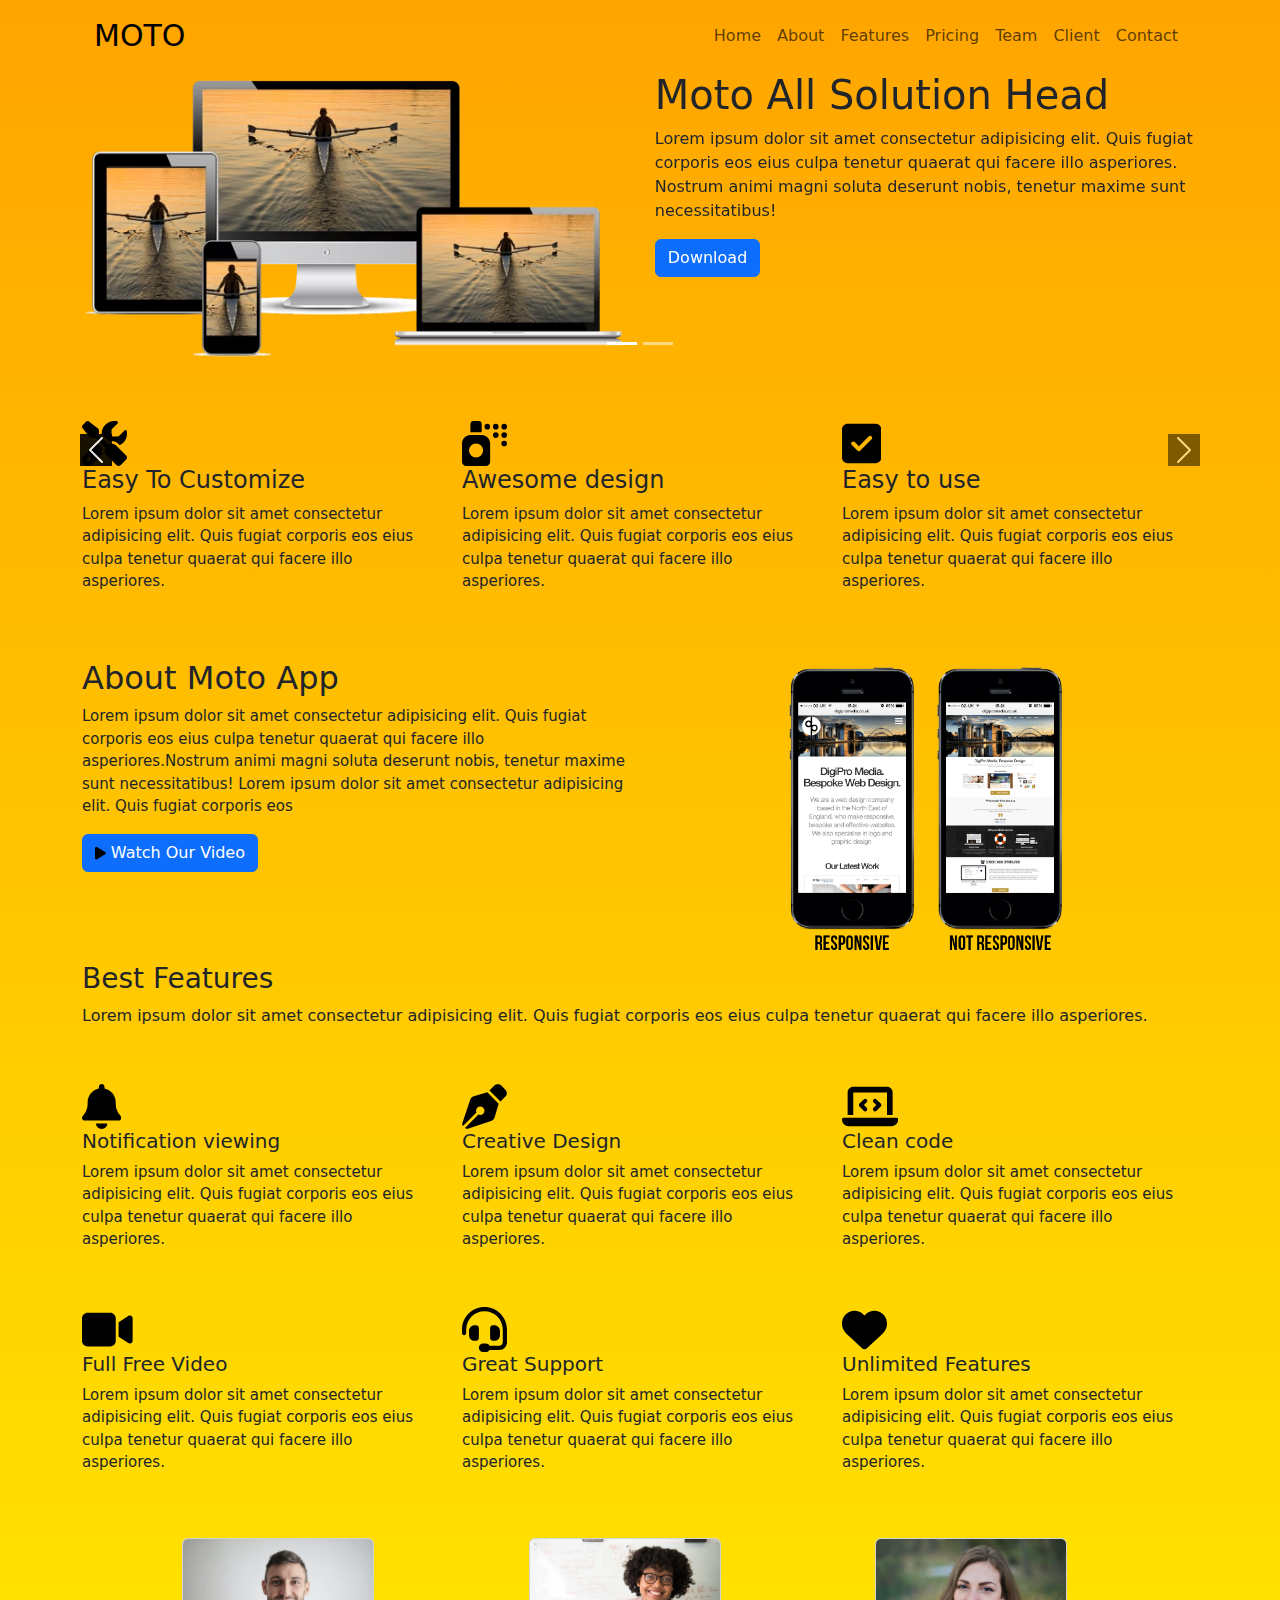
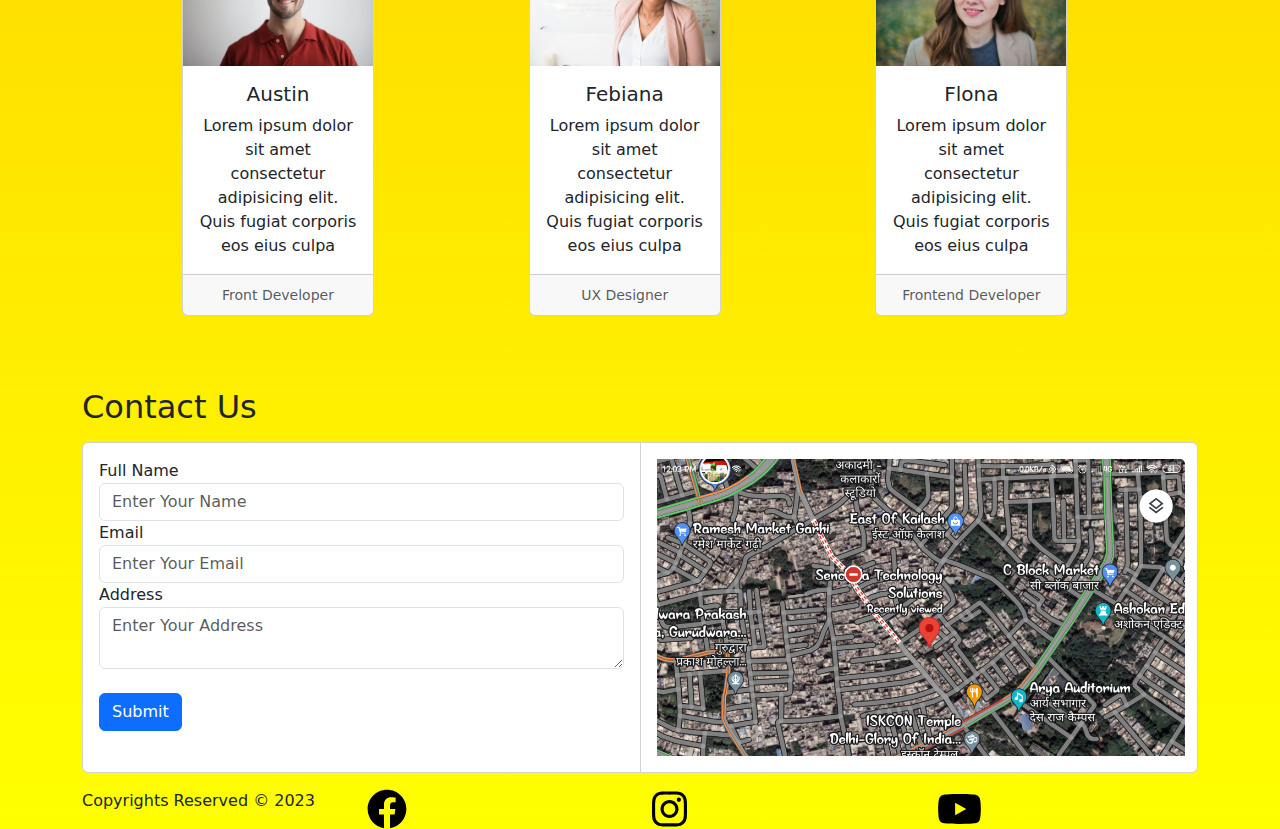
<file: index.html>
<!DOCTYPE html>
<html lang="en">

<head>
    <meta charset="UTF-8">
    <meta name="viewport" content="width=device-width, initial-scale=1.0">
    <title>Document</title>
    <link rel="stylesheet" href="./css/bootstrap.min.css">
    <link rel="stylesheet" href="style.css">

</head>

<body>

    <header>

        <!-- navbar-->

        <div class="container">
            <nav class="navbar navbar-expand-lg ">
                <div class="container">
                    <a href="#" class="navbar-brand ">MOTO</a>

                    <button class="navbar-toggler" type="button" data-bs-toggle="collapse" data-bs-target="#myNavBar">
                        <!-- <span class="navbar-toggler-icon"></span> -->
                        <svg xmlns="http://www.w3.org/2000/svg" width="16" height="16" fill="currentColor"
                            class="bi bi-chevron-double-down" viewBox="0 0 16 16">
                            <path fill-rule="evenodd"
                                d="M1.646 6.646a.5.5 0 0 1 .708 0L8 12.293l5.646-5.647a.5.5 0 0 1 .708.708l-6 6a.5.5 0 0 1-.708 0l-6-6a.5.5 0 0 1 0-.708z" />
                            <path fill-rule="evenodd"
                                d="M1.646 2.646a.5.5 0 0 1 .708 0L8 8.293l5.646-5.647a.5.5 0 0 1 .708.708l-6 6a.5.5 0 0 1-.708 0l-6-6a.5.5 0 0 1 0-.708z" />
                        </svg>
                    </button>

                    <div class="collapse navbar-collapse" id="myNavBar">
                        <ul class="navbar-nav ms-lg-auto">
                            <li class="nav-item active">
                                <a href="#" class="nav-link">Home</a>
                            </li>
                            <li class="nav-item">
                                <a href="#" class="nav-link">About</a>
                            </li>
                            <li class="nav-item">
                                <a href="#" class="nav-link">Features </a>
                            </li>
                            <li class="nav-item">
                                <a href="#" class="nav-link">Pricing</a>
                            </li>
                            <li class="nav-item">
                                <a href="#" class="nav-link">Team</a>
                            </li>
                            <li class="nav-item">
                                <a href="#" class="nav-link">Client</a>
                            </li>
                            <li class="nav-item">
                                <a href="#" class="nav-link">Contact</a>
                            </li>
                        </ul>

                    </div>
                </div>
            </nav>

            <!-- Carousel -->
            <div id="caraousal bar">
                <div id="Mycarousel" class="carousel slide">
                    <div class="carousel-indicators">
                        <button type="button" data-bs-target="#Mycarousel" data-bs-slide-to="0" class="active"
                            aria-current="true" aria-label="Slide 1"></button>
                        <button type="button" data-bs-target="#Mycarousel" data-bs-slide-to="1" class=""
                            aria-label="Slide 2"></button>
                    </div>

                    <div class="carousel-inner">
                        <div class="carousel-item active">
                            <div class="row" id="r1">
                                <div class="col">
                                    <img src="images/image1.jpg"  alt="image-1" height="300px">
                                </div>
                                <div class="col">
                                    <h1>Moto All Solution Head</h1>
                                    <p>Lorem ipsum dolor sit amet consectetur adipisicing elit.
                                        Quis fugiat corporis eos eius culpa tenetur quaerat qui
                                        facere illo asperiores. Nostrum animi magni soluta
                                        deserunt nobis, tenetur maxime sunt necessitatibus!
                                    </p>
                                    <button class="btn btn-primary">Download</button>
                                </div>
                            </div>

                        </div>
                        
                        <div class="carousel-item">
                            <img src="images/image2a.jpg"  alt="image-1" height="300px" >
                        </div>
                        
                    </div>
                    </div>

                    <button class="carousel-control-prev" type="button" data-bs-target="#Mycarousel"
                        data-bs-slide="prev">
                        <span class="carousel-control-prev-icon bg-black" aria-hidden="true"></span>
                        <span class="visually-hidden">Previous</span>
                    </button>
                    <button class="carousel-control-next" type="button" data-bs-target="#Mycarousel"
                        data-bs-slide="next">
                        <span class="carousel-control-next-icon bg-black" aria-hidden="true"></span>
                        <span class="visually-hidden">Next</span>
                    </button>
                </div>
            </div>
        </div>


        <!-- Service -->
        <div class="container">

            <div class="row" id="r3">
                <div class="col">
                    <svg xmlns="http://www.w3.org/2000/svg" height="3em"
                        viewBox="0 0 512 512"><!--! Font Awesome Free 6.4.0 by @fontawesome - https://fontawesome.com License - https://fontawesome.com/license (Commercial License) Copyright 2023 Fonticons, Inc. -->
                        <path
                            d="M78.6 5C69.1-2.4 55.6-1.5 47 7L7 47c-8.5 8.5-9.4 22-2.1 31.6l80 104c4.5 5.9 11.6 9.4 19 9.4h54.1l109 109c-14.7 29-10 65.4 14.3 89.6l112 112c12.5 12.5 32.8 12.5 45.3 0l64-64c12.5-12.5 12.5-32.8 0-45.3l-112-112c-24.2-24.2-60.6-29-89.6-14.3l-109-109V104c0-7.5-3.5-14.5-9.4-19L78.6 5zM19.9 396.1C7.2 408.8 0 426.1 0 444.1C0 481.6 30.4 512 67.9 512c18 0 35.3-7.2 48-19.9L233.7 374.3c-7.8-20.9-9-43.6-3.6-65.1l-61.7-61.7L19.9 396.1zM512 144c0-10.5-1.1-20.7-3.2-30.5c-2.4-11.2-16.1-14.1-24.2-6l-63.9 63.9c-3 3-7.1 4.7-11.3 4.7H352c-8.8 0-16-7.2-16-16V102.6c0-4.2 1.7-8.3 4.7-11.3l63.9-63.9c8.1-8.1 5.2-21.8-6-24.2C388.7 1.1 378.5 0 368 0C288.5 0 224 64.5 224 144l0 .8 85.3 85.3c36-9.1 75.8 .5 104 28.7L429 274.5c49-23 83-72.8 83-130.5zM56 432a24 24 0 1 1 48 0 24 24 0 1 1 -48 0z" />
                    </svg>
                    <div>
                        <h4> Easy To Customize</h4>
                        <p>Lorem ipsum dolor sit amet consectetur adipisicing elit.
                            Quis fugiat corporis eos eius culpa tenetur quaerat qui
                            facere illo asperiores. </p>
                    </div>
                </div>

                <div class="col">
                    <svg xmlns="http://www.w3.org/2000/svg" height="3em"
                        viewBox="0 0 512 512"><!--! Font Awesome Free 6.4.0 by @fontawesome - https://fontawesome.com License - https://fontawesome.com/license (Commercial License) Copyright 2023 Fonticons, Inc. -->
                        <path
                            d="M128 0h64c17.7 0 32 14.3 32 32v96H96V32c0-17.7 14.3-32 32-32zM0 256c0-53 43-96 96-96H224c53 0 96 43 96 96V464c0 26.5-21.5 48-48 48H48c-26.5 0-48-21.5-48-48V256zm240 80A80 80 0 1 0 80 336a80 80 0 1 0 160 0zM256 64a32 32 0 1 1 64 0 32 32 0 1 1 -64 0zM384 32a32 32 0 1 1 0 64 32 32 0 1 1 0-64zm64 32a32 32 0 1 1 64 0 32 32 0 1 1 -64 0zm32 64a32 32 0 1 1 0 64 32 32 0 1 1 0-64zM448 256a32 32 0 1 1 64 0 32 32 0 1 1 -64 0zM384 128a32 32 0 1 1 0 64 32 32 0 1 1 0-64z" />
                    </svg>

                    <div>
                        <h4>Awesome design</h4>
                        <p>Lorem ipsum dolor sit amet consectetur adipisicing elit.
                            Quis fugiat corporis eos eius culpa tenetur quaerat qui
                            facere illo asperiores. </p>
                    </div>
                </div>
                <div class="col">
                    <svg xmlns="http://www.w3.org/2000/svg" height="3em"
                        viewBox="0 0 448 512"><!--! Font Awesome Free 6.4.0 by @fontawesome - https://fontawesome.com License - https://fontawesome.com/license (Commercial License) Copyright 2023 Fonticons, Inc. -->
                        <path
                            d="M64 32C28.7 32 0 60.7 0 96V416c0 35.3 28.7 64 64 64H384c35.3 0 64-28.7 64-64V96c0-35.3-28.7-64-64-64H64zM337 209L209 337c-9.4 9.4-24.6 9.4-33.9 0l-64-64c-9.4-9.4-9.4-24.6 0-33.9s24.6-9.4 33.9 0l47 47L303 175c9.4-9.4 24.6-9.4 33.9 0s9.4 24.6 0 33.9z" />
                    </svg>
                    <div>
                        <h4>Easy to use</h4>
                        <p>Lorem ipsum dolor sit amet consectetur adipisicing elit.
                            Quis fugiat corporis eos eius culpa tenetur quaerat qui
                            facere illo asperiores. </p>
                    </div>
                </div>
            </div>


            <!-- About -->
            <div class="row " id="r6">
                <div class="col-12 col-md-6 ">
                    <h2>About Moto App</h2>
                    <p>Lorem ipsum dolor sit amet consectetur adipisicing elit.
                        Quis fugiat corporis eos eius culpa tenetur quaerat qui
                        facere illo asperiores.Nostrum animi magni soluta
                        deserunt nobis, tenetur maxime sunt necessitatibus!
                        Lorem ipsum dolor sit amet consectetur adipisicing elit.
                        Quis fugiat corporis eos
                    </p>
                    <button class="btn btn-primary"><svg xmlns="http://www.w3.org/2000/svg" height=".9em"
                            viewBox="0 0 384 512"><!--! Font Awesome Free 6.4.0 by @fontawesome - https://fontawesome.com License - https://fontawesome.com/license (Commercial License) Copyright 2023 Fonticons, Inc. -->
                            <path
                                d="M73 39c-14.8-9.1-33.4-9.4-48.5-.9S0 62.6 0 80V432c0 17.4 9.4 33.4 24.5 41.9s33.7 8.1 48.5-.9L361 297c14.3-8.7 23-24.2 23-41s-8.7-32.2-23-41L73 39z" />
                        </svg> Watch Our Video</button>

                </div>
                <div class="col d-flex justify-content-center my-2">
                    <img src="images/image3.jpg" alt="image3" class="d-block w-50">
                </div>
            </div>
<!-- Featues -->
            <div class="row " id="r4">
                <div class="col ">
                    <h3>Best Features </h3>
                    <p>Lorem ipsum dolor sit amet consectetur adipisicing elit.
                        Quis fugiat corporis eos eius culpa tenetur quaerat qui
                        facere illo asperiores. </p>
                </div>
            </div>
            <div class="row" id="r5">
                <div class="col-4">
                    <svg xmlns="http://www.w3.org/2000/svg" height="3em"
                        viewBox="0 0 448 512"><!--! Font Awesome Free 6.4.0 by @fontawesome - https://fontawesome.com License - https://fontawesome.com/license (Commercial License) Copyright 2023 Fonticons, Inc. -->
                        <path
                            d="M224 0c-17.7 0-32 14.3-32 32V51.2C119 66 64 130.6 64 208v18.8c0 47-17.3 92.4-48.5 127.6l-7.4 8.3c-8.4 9.4-10.4 22.9-5.3 34.4S19.4 416 32 416H416c12.6 0 24-7.4 29.2-18.9s3.1-25-5.3-34.4l-7.4-8.3C401.3 319.2 384 273.9 384 226.8V208c0-77.4-55-142-128-156.8V32c0-17.7-14.3-32-32-32zm45.3 493.3c12-12 18.7-28.3 18.7-45.3H224 160c0 17 6.7 33.3 18.7 45.3s28.3 18.7 45.3 18.7s33.3-6.7 45.3-18.7z" />
                    </svg>
                    <div>
                        <h5>Notification viewing</h5>
                        <p>
                            Lorem ipsum dolor sit amet consectetur adipisicing elit.
                            Quis fugiat corporis eos eius culpa tenetur quaerat qui
                            facere illo asperiores.
                        </p>
                    </div>
                </div>

                <div class="col-4">
                    <svg xmlns="http://www.w3.org/2000/svg" height="3em"
                        viewBox="0 0 512 512"><!--! Font Awesome Free 6.4.0 by @fontawesome - https://fontawesome.com License - https://fontawesome.com/license (Commercial License) Copyright 2023 Fonticons, Inc. -->
                        <path
                            d="M368.4 18.3L312.7 74.1 437.9 199.3l55.7-55.7c21.9-21.9 21.9-57.3 0-79.2L447.6 18.3c-21.9-21.9-57.3-21.9-79.2 0zM288 94.6l-9.2 2.8L134.7 140.6c-19.9 6-35.7 21.2-42.3 41L3.8 445.8c-3.8 11.3-1 23.9 7.3 32.4L164.7 324.7c-3-6.3-4.7-13.3-4.7-20.7c0-26.5 21.5-48 48-48s48 21.5 48 48s-21.5 48-48 48c-7.4 0-14.4-1.7-20.7-4.7L33.7 500.9c8.6 8.3 21.1 11.2 32.4 7.3l264.3-88.6c19.7-6.6 35-22.4 41-42.3l43.2-144.1 2.8-9.2L288 94.6z" />
                    </svg>
                    <div>
                        <h5>Creative Design</h5>
                        <p>Lorem ipsum dolor sit amet consectetur adipisicing elit.
                            Quis fugiat corporis eos eius culpa tenetur quaerat qui
                            facere illo asperiores.</p>
                    </div>
                </div>
                <div class="col-4">
                    <svg xmlns="http://www.w3.org/2000/svg" height="3em"
                        viewBox="0 0 640 512"><!--! Font Awesome Free 6.4.0 by @fontawesome - https://fontawesome.com License - https://fontawesome.com/license (Commercial License) Copyright 2023 Fonticons, Inc. -->
                        <path
                            d="M64 96c0-35.3 28.7-64 64-64H512c35.3 0 64 28.7 64 64V352H512V96H128V352H64V96zM0 403.2C0 392.6 8.6 384 19.2 384H620.8c10.6 0 19.2 8.6 19.2 19.2c0 42.4-34.4 76.8-76.8 76.8H76.8C34.4 480 0 445.6 0 403.2zM281 209l-31 31 31 31c9.4 9.4 9.4 24.6 0 33.9s-24.6 9.4-33.9 0l-48-48c-9.4-9.4-9.4-24.6 0-33.9l48-48c9.4-9.4 24.6-9.4 33.9 0s9.4 24.6 0 33.9zM393 175l48 48c9.4 9.4 9.4 24.6 0 33.9l-48 48c-9.4 9.4-24.6 9.4-33.9 0s-9.4-24.6 0-33.9l31-31-31-31c-9.4-9.4-9.4-24.6 0-33.9s24.6-9.4 33.9 0z" />
                    </svg>
                    <div>
                        <h5>Clean code</h5>
                        <p>Lorem ipsum dolor sit amet consectetur adipisicing elit.
                            Quis fugiat corporis eos eius culpa tenetur quaerat qui
                            facere illo asperiores.</p>
                    </div>
                </div>
            </div>

            <div class="row" id="r8">
                <div class="col-4">
                    <svg xmlns="http://www.w3.org/2000/svg" height="3em"
                        viewBox="0 0 576 512"><!--! Font Awesome Free 6.4.0 by @fontawesome - https://fontawesome.com License - https://fontawesome.com/license (Commercial License) Copyright 2023 Fonticons, Inc. -->
                        <path
                            d="M0 128C0 92.7 28.7 64 64 64H320c35.3 0 64 28.7 64 64V384c0 35.3-28.7 64-64 64H64c-35.3 0-64-28.7-64-64V128zM559.1 99.8c10.4 5.6 16.9 16.4 16.9 28.2V384c0 11.8-6.5 22.6-16.9 28.2s-23 5-32.9-1.6l-96-64L416 337.1V320 192 174.9l14.2-9.5 96-64c9.8-6.5 22.4-7.2 32.9-1.6z" />
                    </svg>
                    <div>
                        <h5>Full Free Video</h5>
                        <p>Lorem ipsum dolor sit amet consectetur adipisicing elit.
                            Quis fugiat corporis eos eius culpa tenetur quaerat qui
                            facere illo asperiores.</p>
                    </div>
                </div>

                <div class="col-4">
                    <svg xmlns="http://www.w3.org/2000/svg" height="3em"
                        viewBox="0 0 512 512"><!--! Font Awesome Free 6.4.0 by @fontawesome - https://fontawesome.com License - https://fontawesome.com/license (Commercial License) Copyright 2023 Fonticons, Inc. -->
                        <path
                            d="M256 48C141.1 48 48 141.1 48 256v40c0 13.3-10.7 24-24 24s-24-10.7-24-24V256C0 114.6 114.6 0 256 0S512 114.6 512 256V400.1c0 48.6-39.4 88-88.1 88L313.6 488c-8.3 14.3-23.8 24-41.6 24H240c-26.5 0-48-21.5-48-48s21.5-48 48-48h32c17.8 0 33.3 9.7 41.6 24l110.4 .1c22.1 0 40-17.9 40-40V256c0-114.9-93.1-208-208-208zM144 208h16c17.7 0 32 14.3 32 32V352c0 17.7-14.3 32-32 32H144c-35.3 0-64-28.7-64-64V272c0-35.3 28.7-64 64-64zm224 0c35.3 0 64 28.7 64 64v48c0 35.3-28.7 64-64 64H352c-17.7 0-32-14.3-32-32V240c0-17.7 14.3-32 32-32h16z" />
                    </svg>
                    <div>
                        <h5>Great Support</h5>
                        <p>Lorem ipsum dolor sit amet consectetur adipisicing elit.
                            Quis fugiat corporis eos eius culpa tenetur quaerat qui
                            facere illo asperiores.</p>
                    </div>
                </div>

                <div class="col-4">
                    <svg xmlns="http://www.w3.org/2000/svg" height="3em"
                        viewBox="0 0 512 512"><!--! Font Awesome Free 6.4.0 by @fontawesome - https://fontawesome.com License - https://fontawesome.com/license (Commercial License) Copyright 2023 Fonticons, Inc. -->
                        <path
                            d="M47.6 300.4L228.3 469.1c7.5 7 17.4 10.9 27.7 10.9s20.2-3.9 27.7-10.9L464.4 300.4c30.4-28.3 47.6-68 47.6-109.5v-5.8c0-69.9-50.5-129.5-119.4-141C347 36.5 300.6 51.4 268 84L256 96 244 84c-32.6-32.6-79-47.5-124.6-39.9C50.5 55.6 0 115.2 0 185.1v5.8c0 41.5 17.2 81.2 47.6 109.5z" />
                    </svg>
                    <div>
                        <h5>Unlimited Features</h5>
                        <p>Lorem ipsum dolor sit amet consectetur adipisicing elit.
                            Quis fugiat corporis eos eius culpa tenetur quaerat qui
                            facere illo asperiores.</p>
                    </div>
                </div>

            </div>
        </div>
        </div>

<!-- Card -->
        <div class="container my-5">
            <div class="row" id="r7">
                <div class="col-12 col-md-4 justify-content-around">
                    <div class="card mb-4" style="width: 12rem;">
                        <img src="images/t-1.jpg" alt="HTML" class="card-img-top">
                        <div class="card-body">
                            <h5 class="card-title">Austin</h5>
                            <p class="card-text">Lorem ipsum dolor sit amet consectetur adipisicing elit.
                                Quis fugiat corporis eos eius culpa </p>
                        </div>
                        <div class="card-footer">
                            <small class="text-muted">Front Developer </small>
                        </div>
                    </div>
                </div>


                <div class="col-12 col-md-4">
                    <div class="card mb-4" style="width: 12rem;">
                        <img src="images/t11.jpg" alt="HTML" class="card-img-top ">
                        <div class="card-body">
                            <h5 class="card-title">Febiana</h5>
                            <p class="card-text">Lorem ipsum dolor sit amet consectetur adipisicing elit.
                                Quis fugiat corporis eos eius culpa
                            </p>
                        </div>
                        <div class="card-footer">
                            <small class="text-muted">UX Designer</small>
                        </div>
                    </div>
                </div>



                <div class="col-12 col-md-4">
                    <div class="card mb-4" style="width: 12rem;">
                        <img src="images/t2.jpg" alt="HTML" class="card-img-top">
                        <div class="card-body">
                            <h5 class="card-title">Flona</h5>
                            <p class="card-text">Lorem ipsum dolor sit amet consectetur adipisicing elit.
                                Quis fugiat corporis eos eius culpa</p>
                        </div>
                        <div class="card-footer">
                            <small class="text-muted">Frontend Developer </small>
                        </div>
                    </div>
                </div>
            </div>
        </div>

<!-- Contact -->

        <div class="container">
            <h2>Contact Us</h2>
            <div class="card-group my-3">
                <div class="card">
                    <div class="card-body">
                        <div class="form-group">
                            <label for="name">Full Name</label>
                            <input type="text" class="form-control" placeholder="Enter Your Name" id="name"></input>
                        </div>

                        <div>
                            <label for="email">Email</label>
                            <input type="text" class="form-control" placeholder="Enter Your Email" id="email"></input>
                        </div>
                        <div>
                            <label for="address">Address</label>
                            <textarea type="text" class="form-control" placeholder="Enter Your Address"
                                id="address"></textarea>
                        </div>
                        <br>
                        <div>
                            <button class="btn btn-primary">Submit</button>
                        </div>



                    </div>
                </div>

                <div class="card">
                    <div class="card-body" style="width: 35rem;">
                        <img src="images/Map.png" alt="image" class="card-img-top">
                    </div>
                </div>

            </div>

        </div>
        <div class="col">

        </div>
        </div>
        </div>




    </header>
    <script src="./js/jquery.min.js"></script>
    <script src="./js/bootstrap.min.js"></script>
    <footer>

        <div class="container">
            <div class="row">
                <div class="col-3">
                    <p>Copyrights Reserved &copy 2023</p>
                </div>
                <div class="col-3">
                    <svg xmlns="http://www.w3.org/2000/svg" height="2.5em"
                        viewBox="0 0 512 512"><!--! Font Awesome Free 6.4.0 by @fontawesome - https://fontawesome.com License - https://fontawesome.com/license (Commercial License) Copyright 2023 Fonticons, Inc. -->
                        <path
                            d="M504 256C504 119 393 8 256 8S8 119 8 256c0 123.78 90.69 226.38 209.25 245V327.69h-63V256h63v-54.64c0-62.15 37-96.48 93.67-96.48 27.14 0 55.52 4.84 55.52 4.84v61h-31.28c-30.8 0-40.41 19.12-40.41 38.73V256h68.78l-11 71.69h-57.78V501C413.31 482.38 504 379.78 504 256z" />
                    </svg>
                </div>
                <div class="col-3">
                    <svg xmlns="http://www.w3.org/2000/svg" height="2.5em"
                        viewBox="0 0 448 512"><!--! Font Awesome Free 6.4.0 by @fontawesome - https://fontawesome.com License - https://fontawesome.com/license (Commercial License) Copyright 2023 Fonticons, Inc. -->
                        <path
                            d="M224.1 141c-63.6 0-114.9 51.3-114.9 114.9s51.3 114.9 114.9 114.9S339 319.5 339 255.9 287.7 141 224.1 141zm0 189.6c-41.1 0-74.7-33.5-74.7-74.7s33.5-74.7 74.7-74.7 74.7 33.5 74.7 74.7-33.6 74.7-74.7 74.7zm146.4-194.3c0 14.9-12 26.8-26.8 26.8-14.9 0-26.8-12-26.8-26.8s12-26.8 26.8-26.8 26.8 12 26.8 26.8zm76.1 27.2c-1.7-35.9-9.9-67.7-36.2-93.9-26.2-26.2-58-34.4-93.9-36.2-37-2.1-147.9-2.1-184.9 0-35.8 1.7-67.6 9.9-93.9 36.1s-34.4 58-36.2 93.9c-2.1 37-2.1 147.9 0 184.9 1.7 35.9 9.9 67.7 36.2 93.9s58 34.4 93.9 36.2c37 2.1 147.9 2.1 184.9 0 35.9-1.7 67.7-9.9 93.9-36.2 26.2-26.2 34.4-58 36.2-93.9 2.1-37 2.1-147.8 0-184.8zM398.8 388c-7.8 19.6-22.9 34.7-42.6 42.6-29.5 11.7-99.5 9-132.1 9s-102.7 2.6-132.1-9c-19.6-7.8-34.7-22.9-42.6-42.6-11.7-29.5-9-99.5-9-132.1s-2.6-102.7 9-132.1c7.8-19.6 22.9-34.7 42.6-42.6 29.5-11.7 99.5-9 132.1-9s102.7-2.6 132.1 9c19.6 7.8 34.7 22.9 42.6 42.6 11.7 29.5 9 99.5 9 132.1s2.7 102.7-9 132.1z" />
                    </svg>
                </div>
                <div class="col-3">
                    <svg xmlns="http://www.w3.org/2000/svg" height="2.5em"
                        viewBox="0 0 576 512"><!--! Font Awesome Free 6.4.0 by @fontawesome - https://fontawesome.com License - https://fontawesome.com/license (Commercial License) Copyright 2023 Fonticons, Inc. -->
                        <path
                            d="M549.655 124.083c-6.281-23.65-24.787-42.276-48.284-48.597C458.781 64 288 64 288 64S117.22 64 74.629 75.486c-23.497 6.322-42.003 24.947-48.284 48.597-11.412 42.867-11.412 132.305-11.412 132.305s0 89.438 11.412 132.305c6.281 23.65 24.787 41.5 48.284 47.821C117.22 448 288 448 288 448s170.78 0 213.371-11.486c23.497-6.321 42.003-24.171 48.284-47.821 11.412-42.867 11.412-132.305 11.412-132.305s0-89.438-11.412-132.305zm-317.51 213.508V175.185l142.739 81.205-142.739 81.201z" />
                    </svg>
                </div>



            </div>
        </div>
    </footer>

</body>

</html>
</file>
<file: style.css>
body{
    background: linear-gradient(orange,yellow);
}
.navbar-brand{
    font-size: 30px;
}

.li{
    padding: 4px;
    font-weight: bold;
}
.nav-link:hover{
    text-decoration:dashed;
    color:white;

}
#r3{
    font-size: 15px;
    padding-top: 50px;
}


/* #r4{
    text-align: center;
    padding-top: 50px;
    font-size: 15px;


} */
#r5{
    padding-top: 40px;
    font-size: 15px;

    
}
#r6{
    padding-top: 50px;
    font-size: 15px;

    

}
#r7{
    padding-left: 100px;
justify-content: space-evenly;
align-content: center;

text-align: center;

}
#r8{
    padding-top: 40px;
    font-size: 15px;
}
/* section{
    min-height: 100vh;
    display: flex;
    align-items:flex-start;
    
} */
</file>
